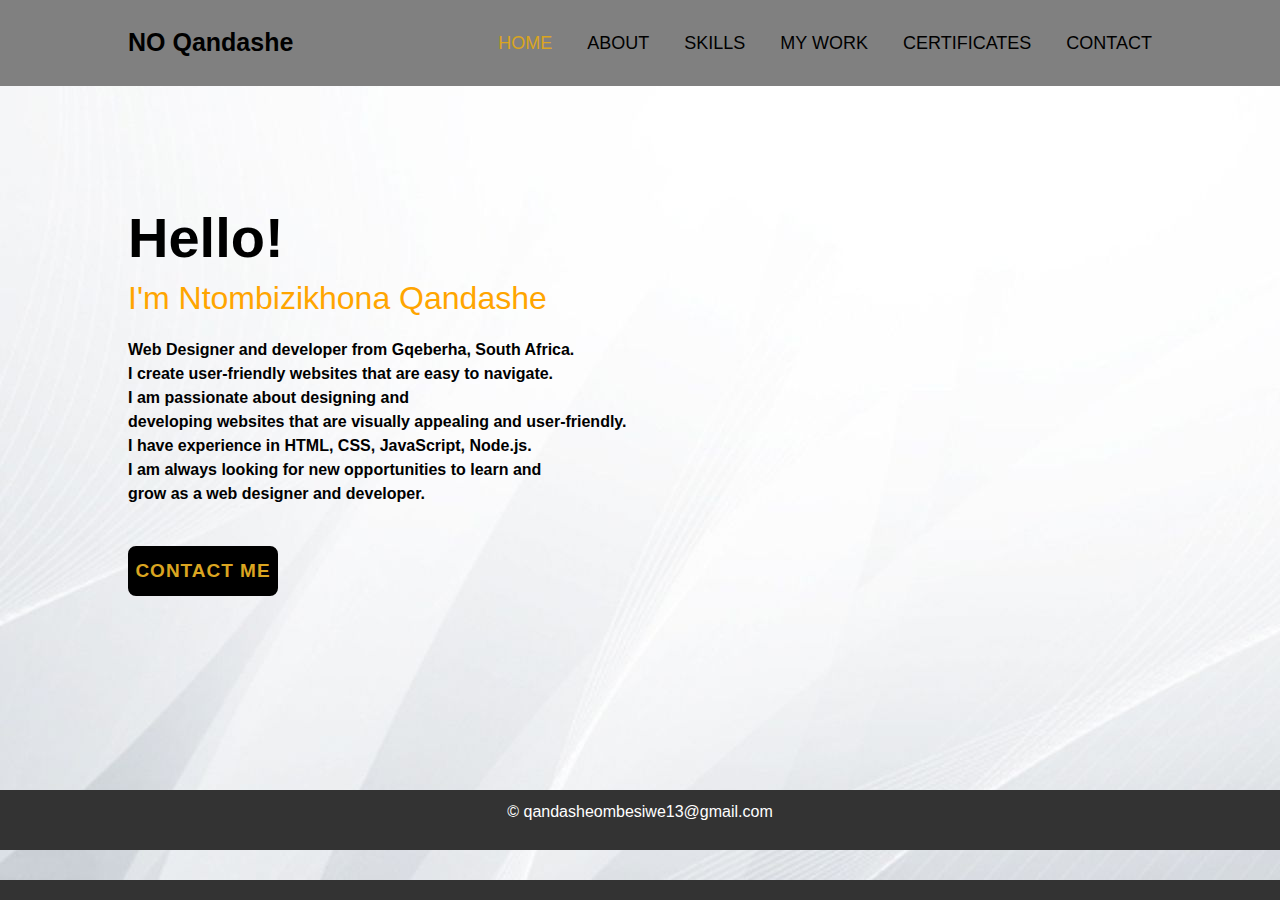
<file: index.html>
<!DOCTYPE html>
<html lang="en">

<head>
    <meta charset="UTF-8">
    <meta name="viewport" content="width=device-width, initial-scale=1.0">
    <title>My Portfolio</title>
    <link rel="stylesheet" href="style.css">

    <link href="https://cdn.jsdelivr.net/npm/bootstrap@5.3.3/dist/css/bootstrap.min.css" rel="stylesheet" integrity="sha384-QWTKZyjpPEjISv5WaRU9OFeRpok6YctnYmDr5pNlyT2bRjXh0JMhjY6hW+ALEwIH" crossorigin="anonymous">
    <link href='https://unpkg.com/boxicons@2.1.4/css/boxicons.min.css' rel='stylesheet'>
</head>

<body>
        <header class="header">
            <a href="#" class="logo">NO Qandashe</a>
          
            <nav class="navbar">
                <div class="menu-toggle"></div>
                <a href="index.html" class="active">HOME</a>
                <a href="About.html">ABOUT</a>
                <a href="Skills.html">SKILLS</a>
                <a href="MyWork.html">MY WORK</a>
                <a href="Certificate.html">CERTIFICATES</a>
                <a href="Contact.html">CONTACT</a> 
            </nav>
            </header>

<section class="home" id="home_section">
            <div class="home-content">
                <div id="home-text">
                    <h1>Hello!</h1>
                    <h2>I'm Ntombizikhona Qandashe</h2>              
                    <p>Web Designer and developer from Gqeberha, South Africa.<br>
                        I create user-friendly websites that are easy to navigate.
                        <br>I am passionate about designing and <br>developing websites that are visually appealing and
                        user-friendly.
                        <br>I have experience in HTML, CSS, JavaScript, Node.js.
                         <br>I am always looking for new opportunities to learn and<br> grow as a web designer and developer.
                    </p>
                </div>
                <div class="btn-box">
                    <a href="Contact.html">CONTACT ME</a>
                </div>
                    <span class="home-imgHover"></span>
            <div class="image">
                <div class="image-overlay"></div>
</section>
<footer class="footer">
    <p>&copy; <span id="year"></span> qandasheombesiwe13@gmail.com</p>
 
        
    </div>
</footer>



<script src="https://cdn.jsdelivr.net/npm/bootstrap@5.3.3/dist/js/bootstrap.bundle.min.js" integrity="sha384-YvpcrYf0tY3lHB60NNkmXc5s9fDVZLESaAA55NDzOxhy9GkcIdslK1eN7N6jIeHz" crossorigin="anonymous"></script>
</body>

<div class="footer">

</div>

</html>
</file>
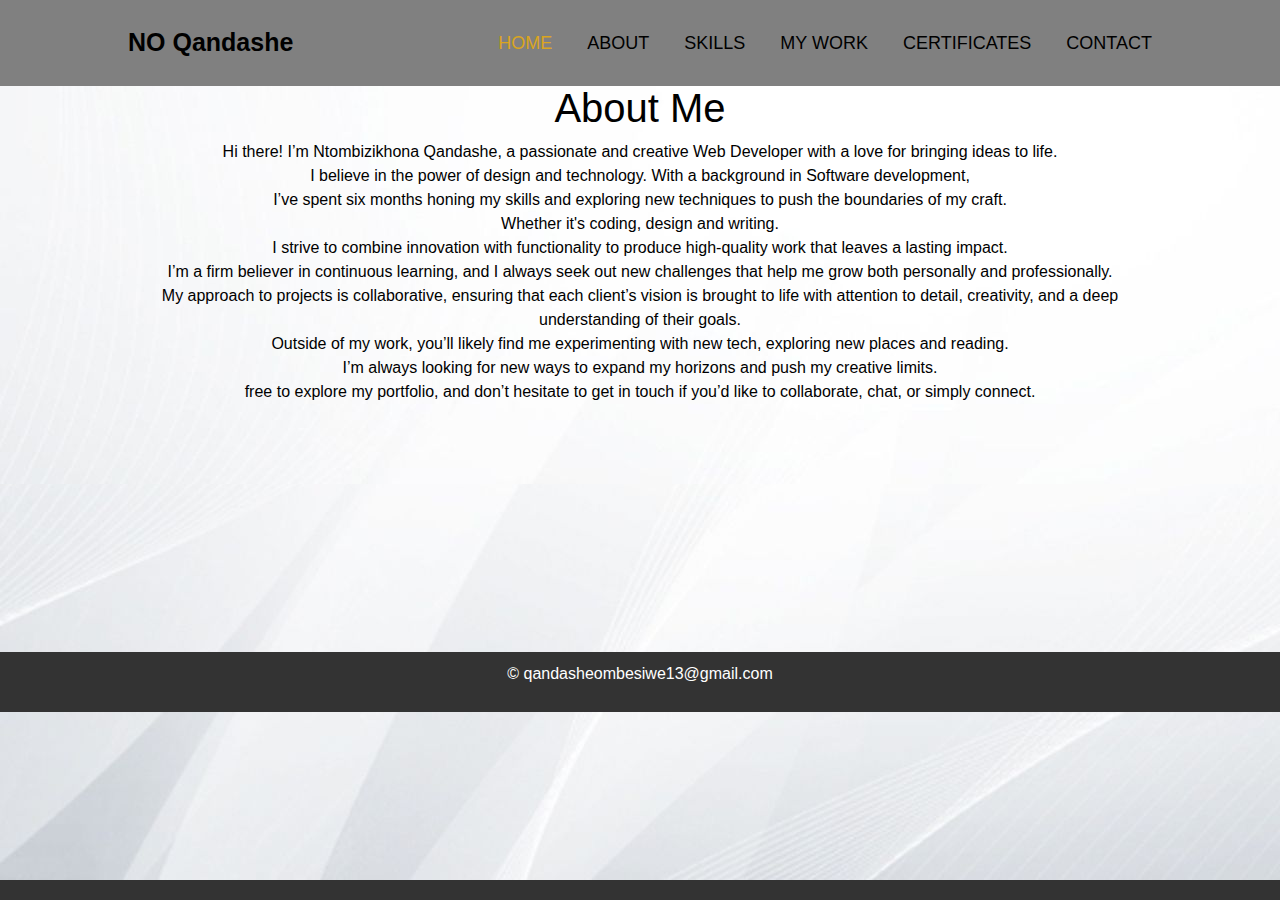
<file: About.html>
<!DOCTYPE html>
<html lang="en">
<head>
    <meta charset="UTF-8">
    <meta name="viewport" content="width=device-width, initial-scale=1.0">
    <title>My Portfolio</title>
    <link rel="stylesheet" href="style.css">

    <link href="https://cdn.jsdelivr.net/npm/bootstrap@5.3.3/dist/css/bootstrap.min.css" rel="stylesheet" integrity="sha384-QWTKZyjpPEjISv5WaRU9OFeRpok6YctnYmDr5pNlyT2bRjXh0JMhjY6hW+ALEwIH" crossorigin="anonymous">
    <link href='https://unpkg.com/boxicons@2.1.4/css/boxicons.min.css' rel='stylesheet'>
</head>
<body>

    <header class="header">
        <a href="#" class="logo">NO Qandashe</a>
      
        <nav class="navbar">
            <div class="menu-toggle"></div>
            <a href="index.html" class="active">HOME</a>
            <a href="About.html">ABOUT</a>
            <a href="Skills.html">SKILLS</a>
            <a href='MyWork.html'>MY WORK</a>
            <a href="Certificate.html">CERTIFICATES</a>
            <a href="Contact.html">CONTACT</a> 
        </nav>
        </header>

<section class="about" id="about">
    <div class="about-info">
        <h1>About Me</h1>
        </div>
        <div class="about-content">
        <p>Hi there! I’m Ntombizikhona Qandashe, a passionate and creative Web Developer with a love for bringing ideas to life. <br>I believe in the power of design and technology.

            With a background in Software development, <br>I’ve spent six months honing my skills and exploring new techniques to push the boundaries of my craft.<br> Whether it's coding, design and writing.<br> I strive to combine innovation with functionality to produce high-quality work that leaves a lasting impact.
            
            <br>I’m a firm believer in continuous learning, and I always seek out new challenges that help me grow both personally and professionally.<br> My approach to projects is collaborative, ensuring that each client’s vision is brought to life with attention to detail, creativity, and a deep understanding of their goals.
            
           <br> Outside of my work, you’ll likely find me  experimenting with new tech, exploring new places and reading.<br> I’m always looking for new ways to expand my horizons and push my creative limits.
            
            <br> free to explore my portfolio, and don’t hesitate to get in touch if you’d like to collaborate, chat, or simply connect.</p>
    </div>
</section>
<footer class="footer">
    <p>&copy; <span id="year"></span> qandasheombesiwe13@gmail.com</p>
 
        
    </div>
</footer>



<script src="https://cdn.jsdelivr.net/npm/bootstrap@5.3.3/dist/js/bootstrap.bundle.min.js" integrity="sha384-YvpcrYf0tY3lHB60NNkmXc5s9fDVZLESaAA55NDzOxhy9GkcIdslK1eN7N6jIeHz" crossorigin="anonymous"></script>
</body>

<div class="footer">

</div>

</html>
</file>
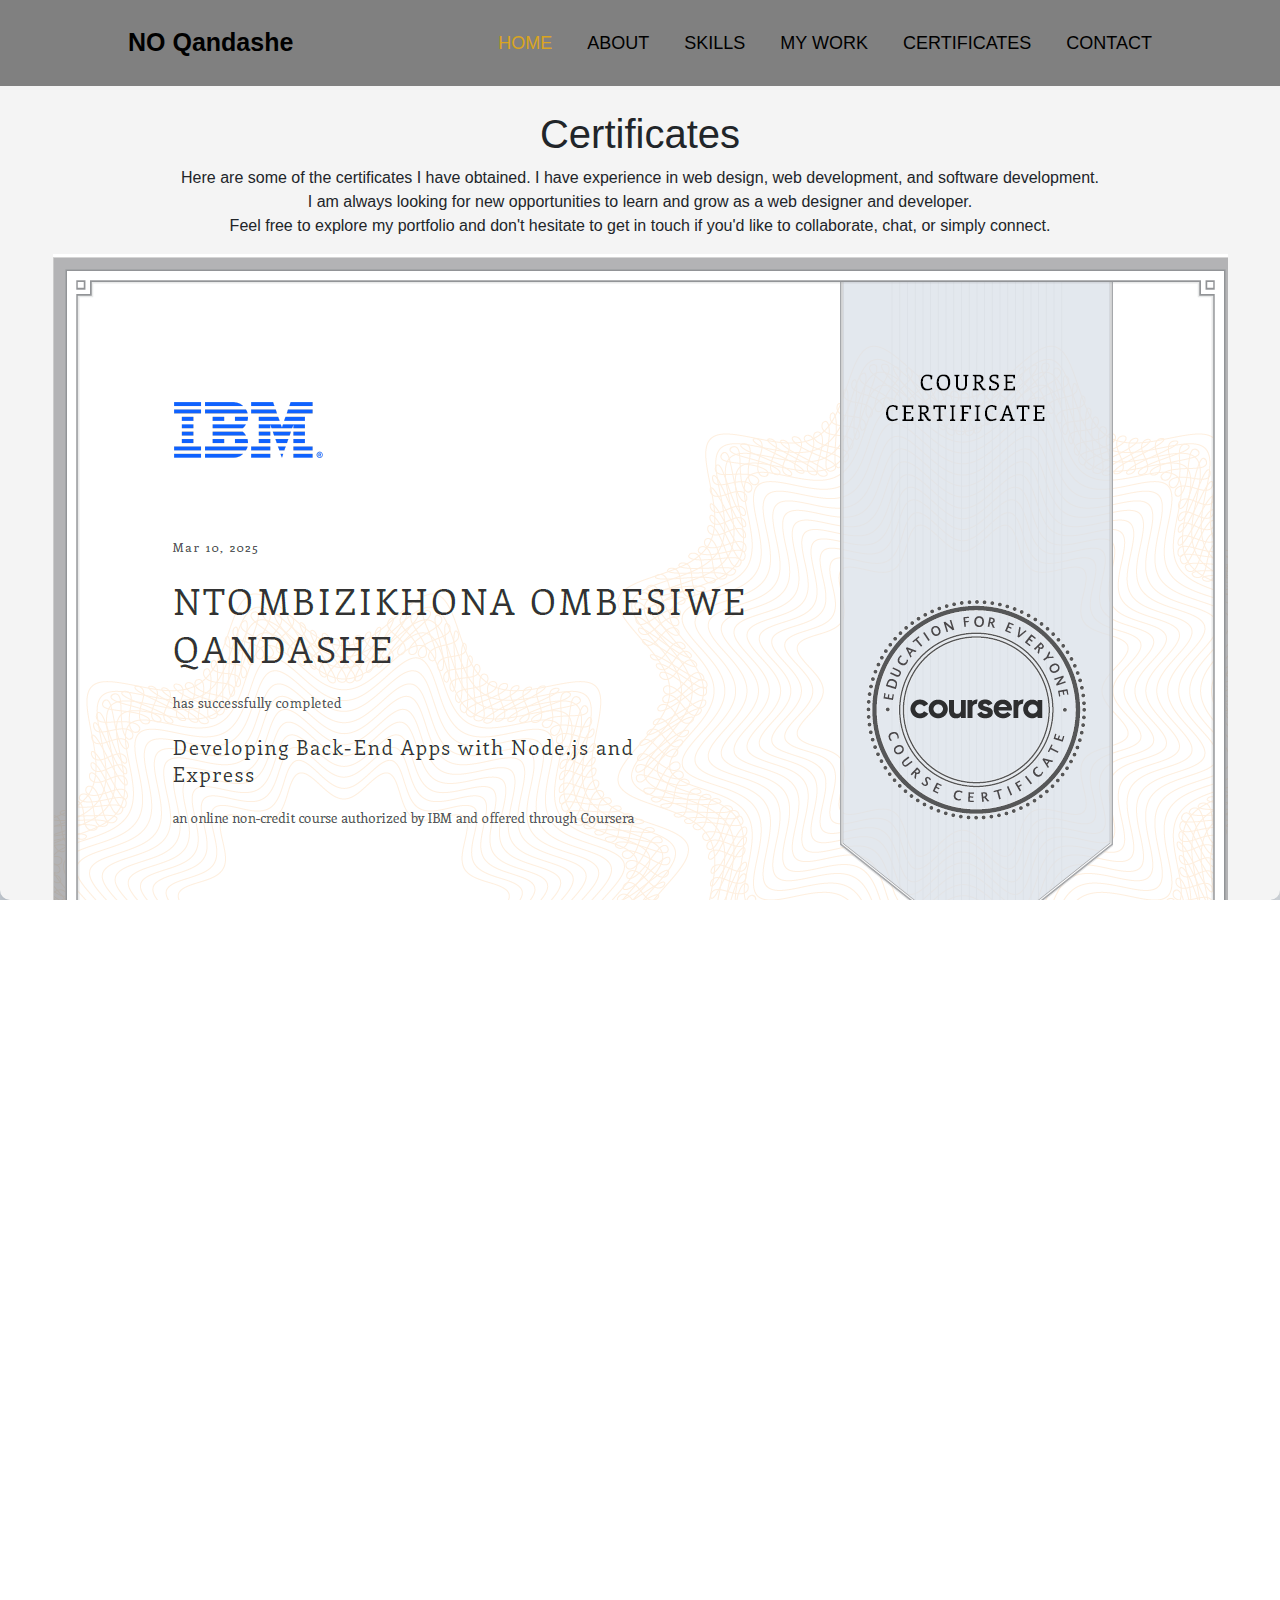
<file: Certificate.html>
<!DOCTYPE html>
<html lang="en">
<head>
    <meta charset="UTF-8">
    <meta name="viewport" content="width=device-width, initial-scale=1.0">
    <title>My Portfolio</title>
    <link rel="stylesheet" href="style.css">
    <link href="https://cdn.jsdelivr.net/npm/bootstrap@5.3.3/dist/css/bootstrap.min.css" rel="stylesheet" integrity="sha384-QWTKZyjpPEjISv5WaRU9OFeRpok6YctnYmDr5pNlyT2bRjXh0JMhjY6hW+ALEwIH" crossorigin="anonymous">
    <link href='https://unpkg.com/boxicons@2.1.4/css/boxicons.min.css' rel='stylesheet'>
</head>

<body>
        <header class="header">
            <a href="#" class="logo">NO Qandashe</a>
          
            <nav class="navbar">
                <div class="menu-toggle"></div>
                <a href="index.html" class="active">HOME</a>
                <a href="About.html">ABOUT</a>
                <a href="Skills.html">SKILLS</a>
                <a href="MyWork.html">MY WORK</a>
                <a href="Certificate.html">CERTIFICATES</a>
                <a href="Contact.html">CONTACT</a> 
            </nav>
            </header>

            <section class="certificate" id="certificate">
                <div class="certificates">
                    <h1>Certificates</h1>
                </div>
                <div class="certificate-content">
                    <p>Here are some of the certificates I have obtained. I have experience in web design, web development, and software development. <br>I am always looking for new opportunities to learn and grow as a web designer and developer. <br>Feel free to explore my portfolio and don't hesitate to get in touch if you'd like to collaborate, chat, or simply connect.</p>
                </div>
                <div class="certificate-projects">
                        <img src="node.js CertificateNOQandashe.png" alt="certificate1">
                        <img src="webApplication NQandashe.png" alt="certificate2">
                        <img src="CapacitWebCertificate.png" alt="certificate3">
                        <img src="CapacitiNode certificate.png" alt="certificate4">
                       
                    </div>
                </div>
            </section>

           <!----<footer class="footer">
                <p>&copy; <span id="year"></span> qandasheombesiwe13@gmail.com</p> 
                </div>
            </footer>

            <script src="https://cdn.jsdelivr.net/npm/bootstrap@5.3.3/dist/js/bootstrap.bundle.min.js" integrity="sha384-YvpcrYf0tY3lHB60NNkmXc5s9fDVZLESaAA55NDzOxhy9GkcIdslK1eN7N6jIeHz" crossorigin="anonymous"></script>
            </body>
            </div>
            </html>
</file>
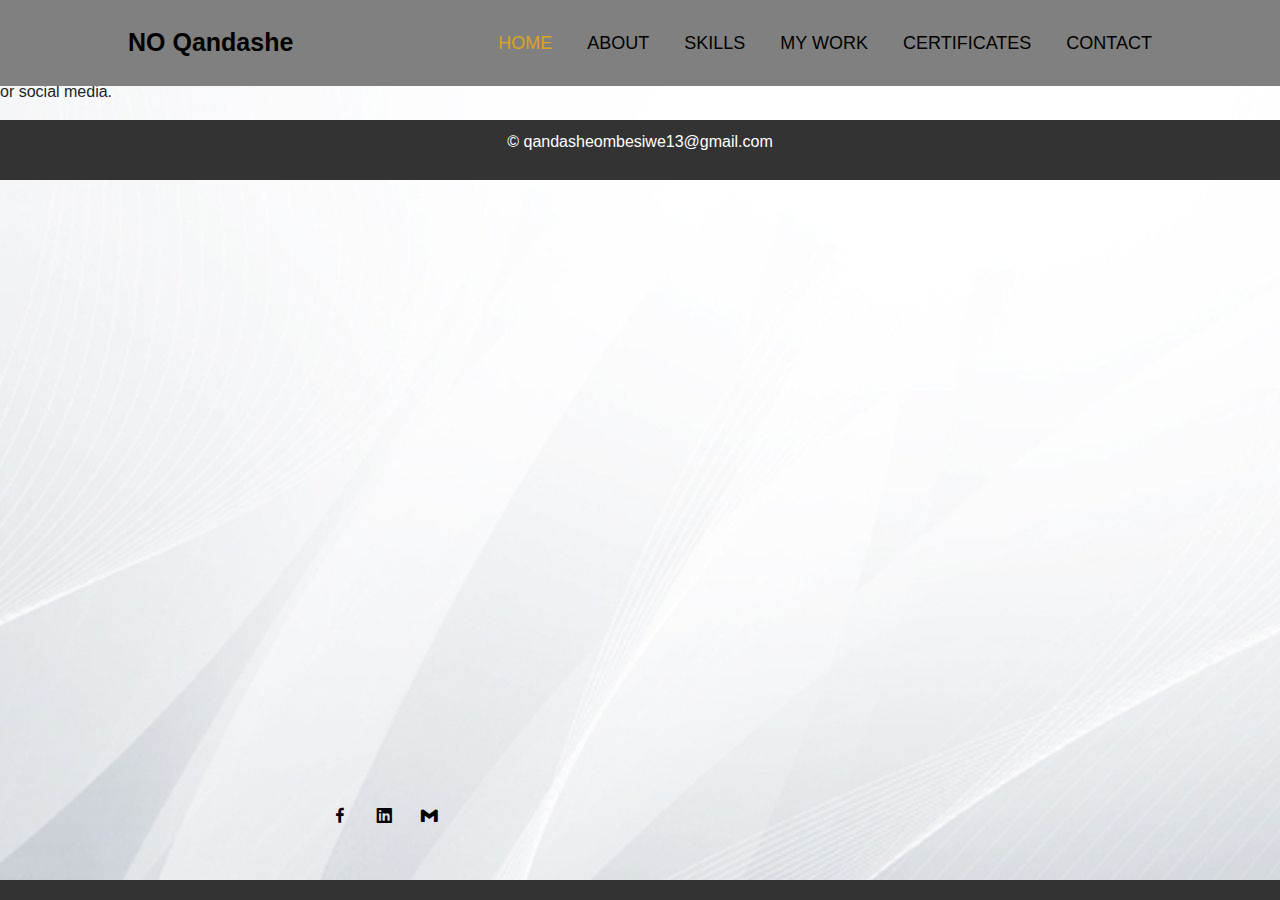
<file: Contact.html>
<!DOCTYPE html>
<html lang="en">
<head>
    <meta charset="UTF-8">
    <meta name="viewport" content="width=device-width, initial-scale=1.0">
    <title>My portfolio</title>
    <link rel="stylesheet" href="style.css">

    <link href="https://cdn.jsdelivr.net/npm/bootstrap@5.3.3/dist/css/bootstrap.min.css" rel="stylesheet" integrity="sha384-QWTKZyjpPEjISv5WaRU9OFeRpok6YctnYmDr5pNlyT2bRjXh0JMhjY6hW+ALEwIH" crossorigin="anonymous">
    <link href='https://unpkg.com/boxicons@2.1.4/css/boxicons.min.css' rel='stylesheet'>
</head>
<body>
    <header class="header">
        <a href="#" class="logo">NO Qandashe</a>
      
        <nav class="navbar">
            <div class="menu-toggle"></div>
            <a href="index.html" class="active">HOME</a>
            <a href="About.html">ABOUT</a>
            <a href="Skills.html">SKILLS</a>
            <a href="MyWork.html">MY WORK</a>
            <a href="Certificate.html">CERTIFICATES</a>
            <a href="Contact.html">CONTACT</a> 
        </nav>
        </header>

        <section class="contact" id="contact">
            <div class="contact-info">
                <h1>Contact Me</h1>
            </div>
            <div class="contact-content">
                <p>Feel free to reach out to me if you have any questions or would like to collaborate on a project. I'm always open to new opportunities and connections. You can contact me via email or social media.</p>
                <div class="home-sci">
                    <a href="#"><i class='bx bxl-facebook'></i></a>
                    <a href="https://www.linkedin.com/in/ntombizikhona-qandashe-33a9972b1/?originalSubdomain=za"><i class='bx bxl-linkedin-square'></i></a>
                    <a href="mailto:qandasheombesiwe13@gmail.com"><i class='bx bxl-gmail'></i></a>
                    
                </div>
            </div>
            </section>

            <div class="contact-form">
                <footer class="footer">
                    <p>&copy; <span id="year"></span> qandasheombesiwe13@gmail.com</p>
                 
                        
                    </div>
                </footer>
                
                
                
                <script src="https://cdn.jsdelivr.net/npm/bootstrap@5.3.3/dist/js/bootstrap.bundle.min.js" integrity="sha384-YvpcrYf0tY3lHB60NNkmXc5s9fDVZLESaAA55NDzOxhy9GkcIdslK1eN7N6jIeHz" crossorigin="anonymous"></script>
                </body>
                
                <div class="footer">
                
                </div>
                
                </html>

    
</body>
</html>
</file>
<file: style.css>
/* General Reset */
* {
    margin: 0;
    padding: 0;
    box-sizing: border-box;
    font-family: 'poppins', sans-serif;
}

body {
    background: url('bg.jpg');
    position: relative;
    font-family: Arial, sans-serif;
}

.header{
    position: fixed;
    top:0;
    left:0;
    width: 100%;
    padding: 20px 10%;
    background: grey;
    display: flex;
    justify-content: space-between;
    align-items: center;
    z-index: 100;
}

.menu-toggle{
 color: black;
    font-size: 15px;
    display: flex;
    justify-content: space-between;
    align-items: center;
    padding: 15px 10px;   
}

.logo{
    position: relative;
    font-size: 25px;
    color: black;
    text-decoration: none;
    font-weight: 600;
}

.logo::before{
    content: '';
    position: absolute;
    top: 0;
    right: 0;
    width: 100%;
    background: goldenrod;
    animation: show Right 1s ease forwards;
    animation-delay: .4s;
}


.navbar a{
    font-size: 18px;
    color: black;
    text-decoration: none;
    font-weight: 500;
    margin-left: 35px;
    transition: .3s; 
}

.navbar a:hover,
.navbar a.active{
    color: goldenrod;
}

.home{
    height:80vh;
    display: flex;
    align-items: center;
    padding: 0 10%;
}

.home-content{
    max-width: 900px;
    margin-right: 30px;
  
}


#home-text{
    font-size: 2px;
}
.image-container {
    max-width: 400px;  /* Adjust based on the desired image size */
    flex-shrink: 0;  /* Prevents the image from shrinking */
}

.home-image {
    width: 100%;  /* Makes sure the image fills the container */
    border-radius: 10px;  /* Optional: Add some border radius to the image */
    object-fit: cover;  /* Ensures the image covers the container without distortion */
}

.home-content h1{
    font-size: 56px;
    font-weight: 700;
    color: black;
    line-height: 1.2;
}

.home-content h2{
    color: orange;
}


.home-content h2::before{
    content: '';
    position: absolute;
    top: 0;
    right: 0;
    width: 100%;
    background: goldenrod;
    animation: show Right 1s ease forwards;
    animation-delay: .4s;
}



.home-content p{
    font-size: 20px;
    font-weight: 700;
    color: black;

}

#home_section{
    margin-top: 40px;
}

#home_section .card{
    background-color: #DAEFEA;
    border-radius: 10px;
    
}
.home-content p{
    font-size: 16px;
    margin: 20px 0 40px;
    border-color: #DAEFEA;
}

.home-content .btn-box{
    display: flex;
    justify-content: space-between;
    width: 345px;
    height: 50px;
   
}

.bth-box{
    display: flex;
    position: absolute;
    bottom: 40px;
    width: 800px;
    margin-top: 4px;
    padding: 10px 20px;
    justify-content: space-between;
    margin-left: 300px;
}

.btn-box a{
    position: relative;
    display: inline-flex;
    justify-content: center;
    align-items: center;
    width: 150px;
    height: 100%;
    background-color: black;
    border: 2px solid black;
    border-radius: 8px;
    font-size: 19px;
    color: goldenrod;
    text-decoration: none;
    font-weight:600;
    letter-spacing: 1px;
    z-index: 1;
    overflow: hidden;
    transition: .5s;
}

.bth-box a:hover{
    color: black;
}
.btn-box a::before{
    content: '';
    position: absolute;
    top: 0;
    left: 0;
    width: 0%;
    height: 100%;
    background: black;
    z-index: -1;
    transition: .5s;
}

.home-sci{

    position: absolute;
    bottom: 55px;
    width: 800px;   
    padding: 10px 20px;
    justify-content: space-between;
    margin-left: 300px;

}

.home-sci a{
    position: relative;
    display: inline-flex;
    justify-content: center;
    align-items: center;
    width: 40px;
    height: 40px;
    border: 2px solid transparent;
    border-radius: 50%;
    font-size: 20px;
    color: black;
    text-decoration: none; 
    z-index: 1;  
    transition: .5s;
}
.home-sci a::before{
    content: '';
    position: absolute;
    top: 0;
    left: 0;
    width: 100%;
    height: 100%;
    background-color: transparent;
    z-index: -1;
    transition: .5s;
    border-radius: 50%;
    
}

.home-sci a:hover::before{
    width: 100%;
}

/*KEYFRAMES ANIMATION*/
@keyframes showRight{
    0%{
        width: 0;
    }
    100%{
        width: 100%;
    }
}


/* About Section */
.about {
    padding: 5% 10%;
    background: url(bg.jpg); /* Semi-transparent background */
    color: black;
    text-align: center;
    min-height: 10vh;
    margin-top: 20px;
}

.about-me h1 {
    font-size: 40px;
    font-weight: 700;
    margin-bottom: 20px;
    text-transform: uppercase;
    letter-spacing: 2px;
    color: goldenrod;
    position: relative;
}

.about-me h1::after {
    content: '';
    position: absolute;
    left: 0;
    bottom: -5px;
    width: 60px;
    height: 3px;
    background-color: goldenrod;
}

/* Adjusting About Me content */
.about-me-content {
    font-size: 15px;
    line-height: 1.5;
    max-width: 800px; /* Increased to give more room for text */
    margin: 0 auto;
    padding-top: 20px;
    text-align: left; /* Align text to left */
}

/* Paragraph Styling */
.about-me-content p {
    margin-bottom: 20px;
    text-align: justify; /* Justified text */
}

.about-me-content br {
    line-height: 1; /* Adjust line breaks */
}

/* Footer Styling */
.footer {
    background-color: #333;
    color: white;
    text-align: center;
    padding: 10px;
    position: relative;
    bottom: 0;
    width: 100%;
    margin-top: auto;
}

/* Responsive Design */
@media (max-width: 768px) {
    .about {
        padding: 5% 5%;
    }

    .about-me h1 {
        font-size: 30px;
    }

    .about-me-content p {
        font-size: 15px;
        padding-left: 10px;
        padding-right: 10px;
    }
}


    .Full-stack h2 {
        display: flex;
        padding: 5%;
        align-items: center;
        font-weight: 700;
        justify-content: center;
        height: 30vh;
        margin-top: 10px;

    }
    .Full-stack p{
        align-items: center;
        padding: 2%;
        justify-content: center;
        display: flex;
        height: 3vh;

    }
    .skills-container {
        display: flex;
        align-items: center;
        justify-content: center;
        gap: 25px; /* Reduced gap between images */
        flex-wrap: wrap;
        margin-top: 20px; /* Reduced margin */
        height: 20vh;
    }
    
    .skill-img {
        width: 250px; /* Adjusted size for better alignment */
        height: 250px; /* Adjusted size for better alignment */
        object-fit: contain;
        transition: transform 0.4s ease;
    }
    
    .skill-img:hover {
        transform: scale(1.5); /* Enlarges the image on hover */
    }
  @media (max-width: 200px) {
    .skills-container {
      flex-direction: column; /* Stack images vertically on small screens */
      align-items: center;
    }
}
.skills-container {
    gap: 10px; /* Adjusted gap for smaller screens */
}

.skill-img {
    width: 120px; /* Adjusted size for small screens */
    height: 120px; /* Adjusted size for small screens */
}


.Projects h1{
    display: flex;
    text-align: center;
    justify-content: center;
    height: 25vh;
    font-weight: 700;
}


.mywork-info p{
    font-size: 15px;
    font-weight: 700;
    color: black;
    max-width: 500px;
    margin-left: 30px;
   margin-top: 10px;
   justify-content: center;
   display: flex;
    text-align: center;
}
/* Container for all projects */
.mywork-projects {
    display: flex;
    justify-content: center;
    align-items: center;
    flex-wrap: wrap;
    gap: 20px;
    margin-top: 20px;
}

/* Each individual project block */
.project {
    background-color: #f4f4f9;
    border-radius: 8px;
    box-shadow: 0 4px 10px rgba(0, 0, 0, 0.1);
    overflow: hidden;
    width: 250px;
    text-align: center;
    padding: 20px;
    transition: transform 0.3s ease-in-out;
}

/* Hover effect for the project block */
.project:hover {
    transform: translateY(-10px);
}

/* Button inside the project block */
.project-button {
    background-color: grey;
    color: white;
    font-size: 16px;
    padding: 10px 20px;
    border: none;
    border-radius: 5px;
    cursor: pointer;
    transition: background-color 0.3s ease;
}

/* Hover effect for the button */
.project-button:hover {
    background-color: #45a049;
}

/* Styling for the anchor tag */
.project a {
    text-decoration: none;
}

/* Common Section Styling */
.section-title {
    text-align: center;
    font-size: 28px;
    font-weight: bold;
    margin-bottom: 20px;
    color: #333;
}

/* Certificates Section */
.certificate {
    text-align: center;
    padding: 80px 20px;
    background-color: #f4f4f4;
    margin-top: 30px;
    border-radius: 10px;
    box-shadow: 0px 4px 10px rgba(0, 0, 0, 0.1);
    transition: all 0.3s ease-in-out;
    position: relative; /* Ensure section is above the footer */
    z-index: 1; /* Keeps it above other elements */
    min-height: 600px; /* Adjust if needed */
}
.soft-certificate{
text-align: center;
padding: 80px 20px;
background-color: #f4f4f4;
margin-top: 30px;
border-radius: 10px;
box-shadow: 0px 4px 10px rgba(0, 0, 0, 0.1);
transition: all 0.3s ease-in-out;
position: relative; /* Ensure section is above the footer */
z-index: 1; /* Keeps it above other elements */
min-height: 600px; /* Adjust if needed */
}

/* Ensure footer does not overlap content */
.footer {
    text-align: center;
    padding: 20px;
    background-color: #333;
    color: white;
    width: 100%;
    position: relative; /* Change this if it's fixed */
    bottom: 0;
}

/* Fix body and HTML height to allow scrolling */
html, body {
    min-height: 100vh;
    overflow-x: hidden;
}

.certificate-gallery {
    display: grid;
    grid-template-columns: repeat(auto-fit, minmax(250px, 1fr));
    gap: 20px;
    justify-content: center;
    align-items: center;
}

/* Certificate Image Styling with Hover Effect */
.certificate-gallery img {
    width: 100%;
    max-width: 300px;
    border-radius: 10px;
    box-shadow: 2px 2px 10px rgba(0, 0, 0, 0.1);
    transition: transform 0.3s ease-in-out, box-shadow 0.3s ease-in-out;
}

.certificate-gallery img:hover {
    transform: scale(1.5);
    box-shadow: 5px 5px 15px rgba(0, 0, 0, 0.2);
}



.contact-container {
    display: flex;
    justify-content: center; /* Centers the contact form horizontally */
    align-items: center; /* Centers the contact form vertically */
    min-height: 100vh; /* Takes the full viewport height */
    flex-direction: column; /* Stacks the form vertically */
}

.contact-container {
    display: flex;
    justify-content: center; /* Centers the form horizontally */
    align-items: center; /* Centers the form vertically */
    min-height: 100vh; /* Ensures the container takes full height of the viewport */
    flex-direction: column; /* Stacks the form elements vertically */
}

.contact-container h2 {
    margin-top: 30px; /* Adjust the top margin of the heading */
    font-weight: 700;
}

/* Input fields */
input, textarea {
    width: 50%; /* Controls the width of the form elements */
    padding: 10px;
    margin: 10px 0;
    border: 1px solid #ccc;
    border-radius: 5px;
}

/* Submit button */
button {
    background-color: black;
    color: white;
    padding: 10px;
    border: none;
    cursor: pointer;
    width: 50%; /* Controls the width of the submit button */
    border-radius: 5px;
}


button:hover {
    background-color: #218838;
}

/* Footer (if you have one) */
.footer {
    background-color: #333;
    color: white;
    text-align: center;
    padding: 10px;
    position: absolute;
    bottom: 0;
    width: 100%;
}
/* Ensure the body and html take up the full height of the page */
html, body {
    height: 100%;  /* Full height of the viewport */
    margin: 0;     /* Remove default margins */
}

/* Make sure the footer always stays at the bottom */
.footer {
    background-color: #333;
    color: white;
    text-align: center;
    padding: 10px;
    position: relative; /* Positioning relative for easy placement */
    bottom: 0;  /* Sticks to the bottom */
    width: 100%;  /* Full width */
    margin-top: auto; /* Pushes it to the bottom of the page */
}

/* For pages with more content, allow the footer to stay at the bottom */
body {
    display: flex;
    flex-direction: column;
    min-height: 100vh; /* Ensures body takes at least the full height */
}

/* JavaScript to set the current year */
#year {
    font-weight: bold;
}
</file>
